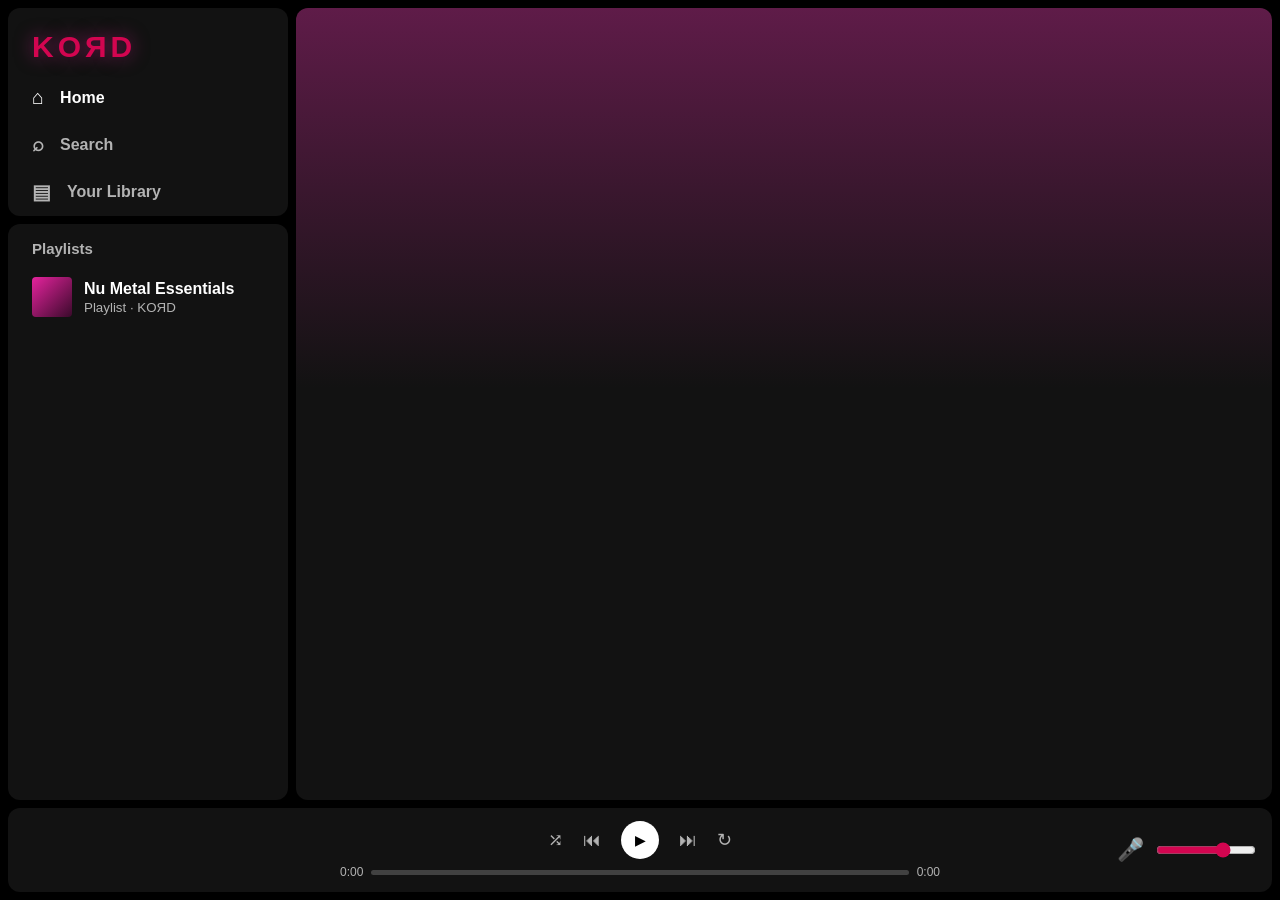
<file: index.html>
<!DOCTYPE html>
<html lang="en">
<head>
  <meta charset="UTF-8">
  <meta name="viewport" content="width=device-width, initial-scale=1, viewport-fit=cover">
  <title>KOЯD</title>
  <link rel="stylesheet" href="style.css">   <!-- design -->
</head>
<body>
<div class="app">

  <div class="top">
    <!-- 1. SIDEBAR: logo, navigation, playlists -->
    <aside class="side">
      <div class="box">
        <div class="logo">KOЯD</div>
        <nav class="nav">
          <button class="on" data-view="home"><i>⌂</i> Home</button>
          <button data-view="search"><i>⌕</i> Search</button>
          <button data-view="library"><i>▤</i> Your Library</button>
        </nav>
      </div>
      <div class="box lib">
        <h3>Playlists</h3>
        <button class="libitem" data-view="playlist">
          <div class="cover" style="background:linear-gradient(135deg,#e5239d,#3a0a2b)"></div>
          <div><b>Nu Metal Essentials</b><small>Playlist · KOЯD</small></div>
        </button>
      </div>
    </aside>

    <!-- 2. MAIN SCREEN: filled by script.js (home, playlist, search, library) -->
    <main class="box main" id="main"></main>

    <!-- 3. FULL-SCREEN LYRICS VIEW: opens with the lyrics button -->
    <section class="lyrics" id="lyrics" aria-hidden="true" aria-label="Now playing lyrics">
      <div class="lyrics-top">
        <button class="icon lyrics-back" id="lyr-close" aria-label="Close lyrics">⌄</button>
        <div class="lyrics-heading"><small>NOW PLAYING</small><b id="lyr-title">Lyrics</b></div>
        <span class="lyrics-spacer"></span>
      </div>
      <div class="lyrics-body">
        <div class="lyrics-art" id="lyr-art">KOЯD</div>
        <div class="lyrics-song-info"><h2 id="lyr-song-title">Choose a song</h2><p id="lyr-artist">Lyrics will follow the music as it plays.</p></div>
        <div class="lines" id="lines"><p>Play a song to see lyrics.</p></div>
      </div>
    </section>
  </div>

  <!-- 4. PLAYER BAR -->
  <footer class="box player">
    <div class="now" id="now"></div>
    <div class="center">
      <div class="ctrls">
        <button class="icon opt" id="shuf" title="Shuffle">⤮</button>
        <button class="icon" id="prev" title="Previous">⏮</button>
        <button class="pp" id="pp" title="Play">▶</button>
        <button class="icon" id="next" title="Next">⏭</button>
        <button class="icon opt" id="rep" title="Repeat">↻</button>
      </div>
      <div class="bar"><span id="cur">0:00</span><div class="track" id="track"><div class="fill" id="fill"></div></div><span id="tot">0:00</span></div>
    </div>
    <div class="vol"><button class="icon" id="lyr-btn" title="Lyrics">🎤</button><input type="range" id="vol" min="0" max="100" value="70"></div>
  </footer>
</div>

<script src="songs.js"></script>   <!-- the song list -->
<script src="script.js"></script>  <!-- how the app works -->
</body>
</html>
</file>
<file: style.css>
/* ========== 1. COLORS (change the theme here) ========== */
:root{
  --accent:rgb(211, 5, 80);        /* magenta (Spotify's green) */
  --accent-hi:rgb(211, 5, 80);
  --hue:320;               /* script.js changes this to match the playing song */
  --bg:#000; --panel:#121212; --card:#181818;
  --text:#fff; --muted:#b3b3b3;
  color-scheme:dark;
  padding-top:env(safe-area-inset-top,0px);
  padding-bottom:env(safe-area-inset-bottom,0px);
}
*{box-sizing:border-box;margin:0;padding:0}
html,body{height:100%}
body{background:var(--bg);color:var(--text);font-family:"Helvetica Neue",Arial,sans-serif;overflow:hidden}
button{background:none;border:0;color:inherit;cursor:pointer;font:inherit}
h1{font-size:34px;margin-bottom:20px}
h2{font-size:22px;margin:32px 0 14px}

/* ========== 2. LAYOUT (flexbox) ========== */
.app{display:flex;flex-direction:column;height:100%;gap:8px;padding:8px}
.top{display:flex;flex:1;gap:8px;min-height:0}
.box{background:var(--panel);border-radius:12px}
.side{width:280px;display:flex;flex-direction:column;gap:8px}
.main{flex:1;overflow-y:auto;background:linear-gradient(hsl(var(--hue) 55% 24%) 0,var(--panel) 380px)}
.pad{padding:24px}

/* Sidebar */
.logo{font-size:30px;font-weight:900;letter-spacing:4px;padding:22px 24px 10px;color:var(--accent);text-shadow:0 0 18px #e5239d88}
.nav button{display:flex;gap:16px;align-items:center;width:100%;padding:12px 24px;color:var(--muted);font-weight:700;font-size:16px}
.nav i{font-style:normal;font-size:20px}
.nav button:hover,.nav button.on{color:var(--text)}
.lib{flex:1;padding:16px;overflow:auto}
.lib h3{color:var(--muted);font-size:15px;padding:0 8px 12px}
.libitem{display:flex;gap:12px;align-items:center;padding:8px;border-radius:8px;width:100%;text-align:left}
.libitem:hover{background:#ffffff14}
small{color:var(--muted);display:block;margin-top:2px}

/* ========== 3. COVERS AND CARDS ========== */
.cover{width:40px;height:40px;border-radius:4px;flex-shrink:0;background-size:cover}
.quick{display:grid;grid-template-columns:repeat(3,1fr);gap:12px}          /* 6 small cards at the top */
.qcard{display:flex;align-items:center;gap:12px;background:#ffffff1a;border-radius:6px;overflow:hidden;cursor:pointer;font-weight:700;transition:.2s}
.qcard:hover{background:#ffffff33}
.qcard .cover{width:56px;height:56px;border-radius:0}
.qcard span{overflow:hidden;white-space:nowrap;text-overflow:ellipsis;padding-right:12px}
.cards{display:flex;gap:16px;overflow-x:auto;padding-bottom:8px}              /* row of album cards */
.card{width:170px;flex-shrink:0;padding:14px;border-radius:10px;background:var(--card);cursor:pointer;transition:.25s}
.card:hover{background:#2a2a2a;transform:translateY(-4px)}
.card .art{position:relative;margin-bottom:12px}
.card .cover{width:100%;aspect-ratio:1;height:auto;border-radius:8px;box-shadow:0 8px 20px #0008}
.card b,.card small{display:block;white-space:nowrap;overflow:hidden;text-overflow:ellipsis}
.go{position:absolute;right:8px;bottom:8px;width:44px;height:44px;border-radius:50%;background:var(--accent);color:#000;opacity:0;transform:translateY(8px);transition:.25s}
.card:hover .go{opacity:1;transform:none}

/* Playlist page */
.hero{display:flex;gap:24px;align-items:flex-end;padding:40px 24px 24px}
.bigcover{width:210px;height:210px;border-radius:8px;box-shadow:0 10px 40px #000a;display:flex;align-items:center;justify-content:center;font-size:56px;font-weight:900;letter-spacing:3px;background:linear-gradient(135deg,#e5239d,#3a0a2b);flex-shrink:0}
.hero h1{font-size:64px;line-height:1;margin:8px 0 14px}
.actions{display:flex;gap:24px;align-items:center;padding:8px 24px 16px}
.playbig{width:58px;height:58px;border-radius:50%;background:var(--accent);color:#000;font-size:22px;box-shadow:0 0 24px #e5239d88;transition:.2s}
.playbig:hover{background:var(--accent-hi);transform:scale(1.07)}
.icon{font-size:22px;color:var(--muted)}
.icon:hover,.icon.on{color:var(--text)}
.icon.on{color:var(--accent)}

/* Song table */
.tr{display:grid;grid-template-columns:40px 1fr 1fr 80px;gap:16px;align-items:center;padding:8px 16px;margin:0 8px;border-radius:6px;color:var(--muted);cursor:pointer}
.tr.head{border-bottom:1px solid #ffffff22;border-radius:0;cursor:default;font-size:13px;margin-bottom:8px}
.tr:not(.head):hover{background:#ffffff1a}
.tr .num{text-align:center}
.tr .play{display:none;color:var(--text)}
.tr:not(.head):hover .num span{display:none}
.tr:not(.head):hover .play{display:inline}
.song{display:flex;gap:12px;align-items:center;min-width:0;color:var(--text)}
.song b{display:block;white-space:nowrap;overflow:hidden;text-overflow:ellipsis}
.tr.current .song b,.tr.current .num{color:var(--accent)}
.heart{font-size:18px;color:var(--muted)}
.heart.on{color:var(--accent)}
.search{width:100%;max-width:420px;padding:13px 18px;border-radius:30px;border:0;background:#ffffff1f;color:var(--text);font-size:15px;margin-bottom:16px;outline:none}
.search:focus{box-shadow:0 0 0 2px var(--accent)}

/* ========== 4. FULL-SCREEN, SPOTIFY-STYLE LYRICS ========== */
.lyrics{display:none;position:fixed;inset:8px;z-index:30;flex-direction:column;overflow:hidden;border-radius:12px;background:linear-gradient(155deg,hsl(var(--hue) 55% 25%),#151515 58%,#080808);box-shadow:0 18px 80px #000c}
.lyrics.open{display:flex}
.lyrics-top{display:flex;align-items:center;gap:18px;padding:18px 26px;border-bottom:1px solid #ffffff12;flex-shrink:0}
.lyrics-back{font-size:32px;line-height:1;color:#fff;transform:rotate(0deg);width:42px;height:42px;border-radius:50%;background:#ffffff12}
.lyrics-back:hover{background:#ffffff25}
.lyrics-heading{display:flex;flex-direction:column;gap:3px;min-width:0}
.lyrics-heading small{font-size:10px;letter-spacing:2px;color:#ffffff99}
.lyrics-heading b{font-size:16px;white-space:nowrap;overflow:hidden;text-overflow:ellipsis}
.lyrics-spacer{width:42px}
.lyrics-body{display:grid;grid-template-columns:minmax(220px, .8fr) minmax(0,1.2fr);grid-template-rows:auto 1fr;gap:10px 44px;flex:1;min-height:0;padding:34px clamp(24px,6vw,100px) 24px;max-width:1500px;width:100%;margin:0 auto}
.lyrics-art{grid-column:1;grid-row:1;width:min(100%,330px);aspect-ratio:1;border-radius:10px;display:flex;align-items:center;justify-content:center;background-size:cover;background-position:center;font-size:clamp(30px,4vw,58px);font-weight:900;letter-spacing:3px;box-shadow:0 16px 44px #0007}
.lyrics-song-info{grid-column:1;grid-row:2;align-self:start;padding-top:10px}
.lyrics-song-info h2{font-size:clamp(24px,3vw,38px);margin:0 0 8px;line-height:1.12;overflow-wrap:anywhere}
.lyrics-song-info p{color:#ffffffa8;font-size:16px}
.lines{grid-column:2;grid-row:1 / span 2;min-height:0;overflow-y:auto;overscroll-behavior:contain;padding:12px 20px 40vh 0;scrollbar-width:thin;scrollbar-color:#ffffff35 transparent;mask-image:linear-gradient(to bottom,transparent 0,#000 8%,#000 92%,transparent 100%)}
.lines p{font-size:clamp(25px,3.1vw,42px);line-height:1.18;font-weight:800;color:#ffffff45;margin:0 0 22px;cursor:pointer;transition:color .25s,font-size .25s,transform .25s;overflow-wrap:anywhere}
.lines p:hover{color:#ffffffb8}
.lines p.on{color:#fff;font-size:clamp(29px,3.5vw,48px);transform:translateX(4px)}
.lyrics:not(.open){pointer-events:none}

/* ========== 5. PLAYER BAR ========== */
.player{display:flex;align-items:center;justify-content:space-between;padding:12px 16px;height:84px;gap:16px;flex-shrink:0}
.now{display:flex;gap:12px;align-items:center;flex:1;min-width:0}
.now .cover{width:56px;height:56px;border-radius:6px}
.now b,.now small{display:block;white-space:nowrap;overflow:hidden;text-overflow:ellipsis}
.center{flex:2;display:flex;flex-direction:column;align-items:center;gap:6px;max-width:600px}
.ctrls{display:flex;gap:20px;align-items:center}
.ctrls .icon{font-size:18px}
.pp{width:38px;height:38px;border-radius:50%;background:var(--text);color:#000;font-size:14px;transition:.2s}
.pp:hover{transform:scale(1.08);background:var(--accent-hi)}
.bar{display:flex;gap:8px;align-items:center;width:100%;font-size:12px;color:var(--muted)}
.track{flex:1;height:5px;background:#ffffff33;border-radius:3px;cursor:pointer}
.fill{height:100%;width:0;background:var(--text);border-radius:3px}
.track:hover .fill{background:var(--accent)}
.vol{flex:1;display:flex;justify-content:flex-end;align-items:center;gap:12px}
.vol input{width:100px;accent-color:var(--accent)}

/* ========== 6. MOBILE (narrower than 800px) ========== */
@media (max-width:800px){
  .top{flex-direction:column-reverse}                 /* sidebar goes to the bottom */
  .side{width:100%}
  .logo,.lib{display:none}
  .nav{display:flex}
  .nav button{flex-direction:column;gap:2px;padding:10px;font-size:12px;align-items:center}
  .quick{grid-template-columns:repeat(2,1fr)}
  .hero{flex-direction:column;align-items:center;text-align:center;padding:24px 16px 8px}
  .hero h1{font-size:34px}
  .bigcover{width:180px;height:180px}
  .tr{grid-template-columns:32px 1fr 70px}
  .tr .album,.vol input,.ctrls .opt,.bar span{display:none}
  .player{position:relative;height:72px;padding:8px 12px}
  .center{flex:0}
  .bar{position:absolute;left:14px;right:14px;bottom:5px;width:auto}
  .lyrics{inset:0;border-radius:0;padding-top:env(safe-area-inset-top,0px);padding-bottom:env(safe-area-inset-bottom,0px)}
  .lyrics-top{padding:12px 16px}
  .lyrics-body{display:flex;flex-direction:column;gap:16px;padding:18px 22px 12px;overflow:hidden}
  .lyrics-art{display:none}
  .lyrics-song-info{padding:0;flex-shrink:0}
  .lyrics-song-info h2{font-size:24px;margin-bottom:3px}
  .lyrics-song-info p{font-size:14px}
  .lines{width:100%;padding:14px 4px 35vh 0}
  .lines p{font-size:25px;margin-bottom:20px}
  .lines p.on{font-size:30px}
}
</file>
